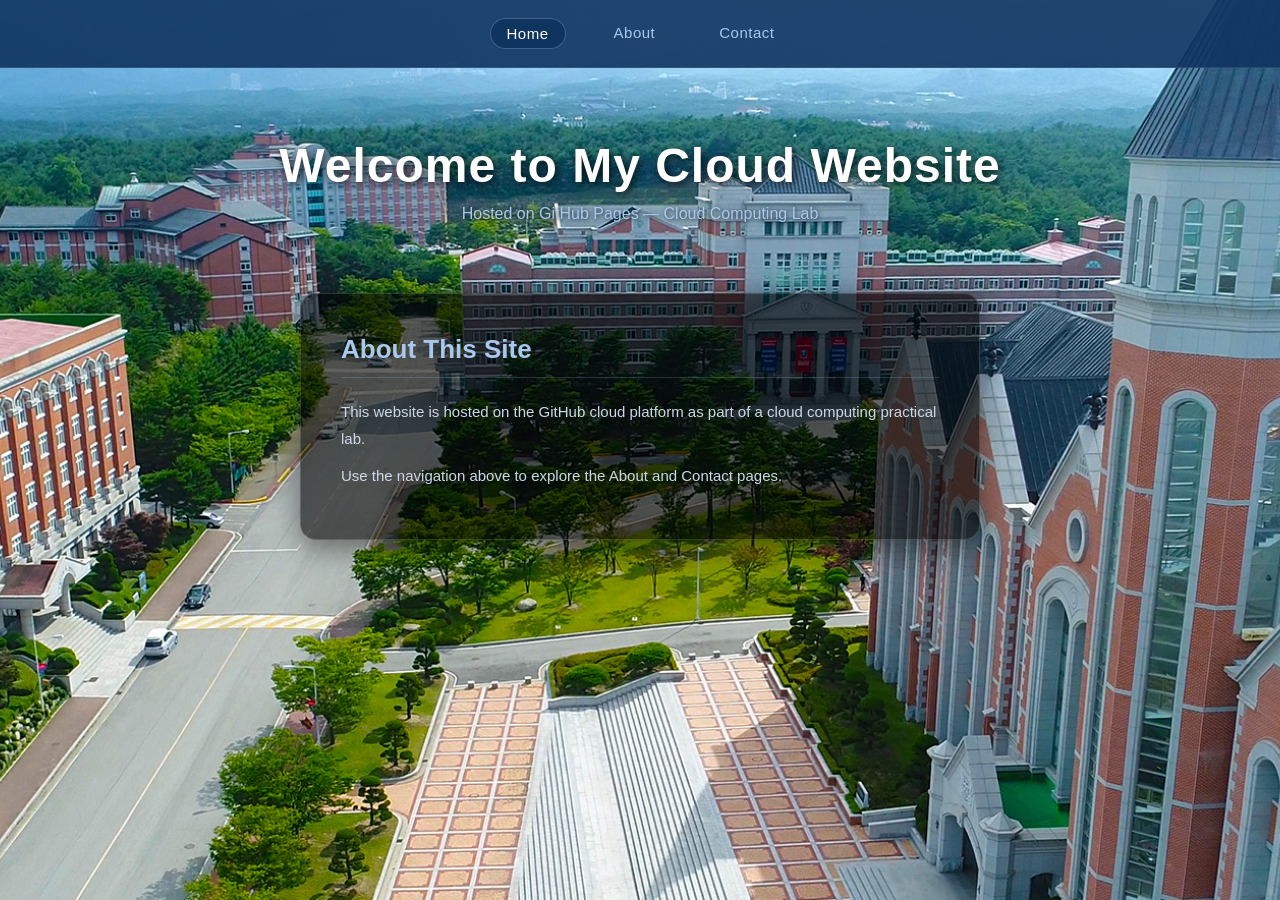
<file: index.html>
<!DOCTYPE html>
<html lang="en">
<head>
  <title>My Cloud Website</title>
  <link rel="stylesheet" href="style.css">
</head>
<body>

  <nav>
    <a href="index.html" class="active">Home</a>
    <a href="about.html">About</a>
    <a href="contact.html">Contact</a>
  </nav>

  <div class="hero">
    <h1>Welcome to My Cloud Website</h1>
    <p>Hosted on GitHub Pages — Cloud Computing Lab</p>
  </div>

  <div class="card">
    <h2>About This Site</h2>
    <p>This website is hosted on the GitHub cloud platform as part of a cloud computing practical lab.</p>
    <p>Use the navigation above to explore the About and Contact pages.</p>
  </div>

</body>
</html>
</file>
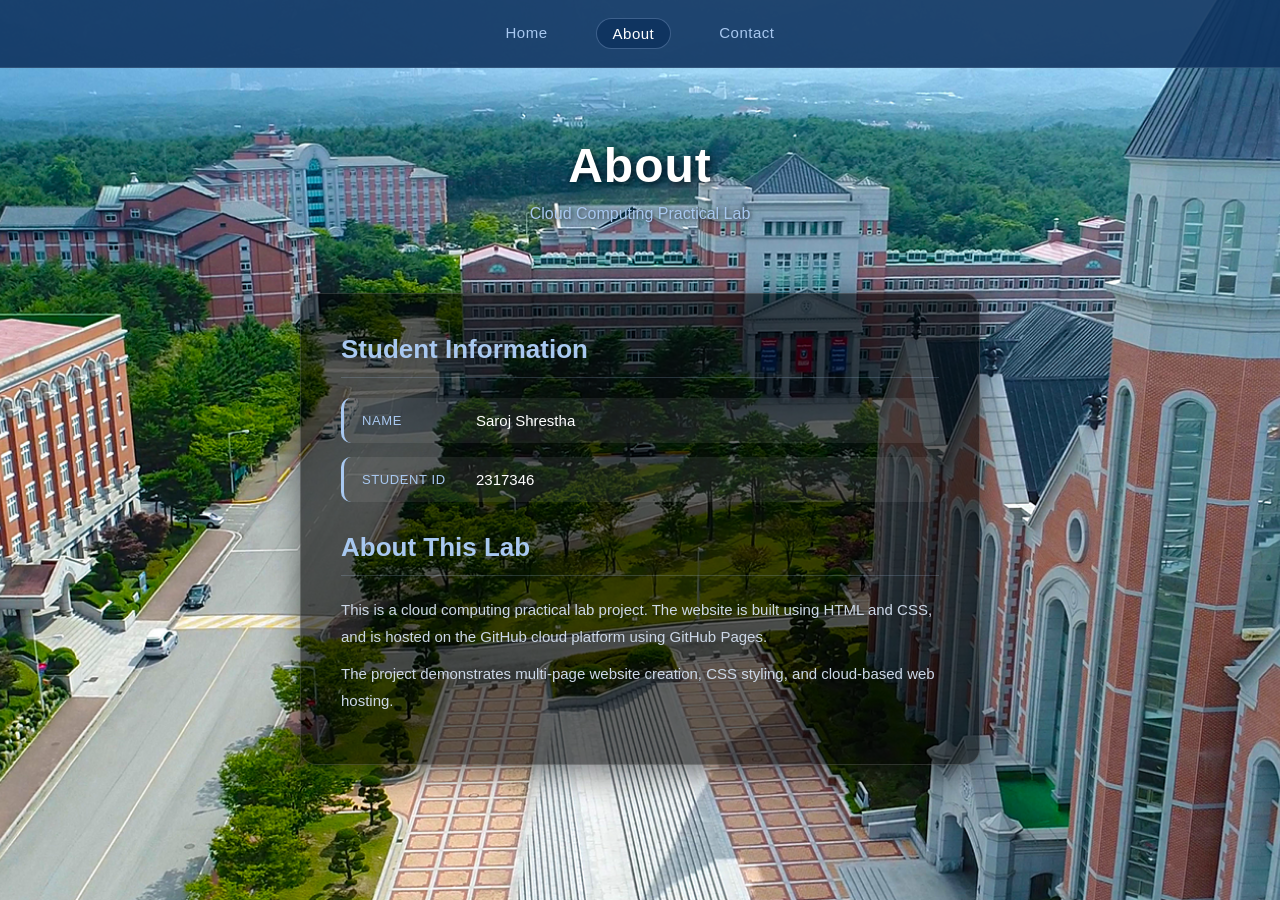
<file: about.html>
<!DOCTYPE html>
<html lang="en">
<head>
  <title>About | My Cloud Website</title>
  <link rel="stylesheet" href="style.css">
</head>
<body>

  <nav>
    <a href="index.html">Home</a>
    <a href="about.html" class="active">About</a>
    <a href="contact.html">Contact</a>
  </nav>

  <div class="hero">
    <h1>About</h1>
    <p>Cloud Computing Practical Lab</p>
  </div>

  <div class="card">
    <h2>Student Information</h2>

    <div class="info-row">
      <span class="label">Name</span>
      <span class="value">Saroj Shrestha</span>
    </div>

    <div class="info-row">
      <span class="label">Student ID</span>
      <span class="value">2317346</span>
    </div>

    <h2 style="margin-top: 30px;">About This Lab</h2>
    <p>This is a cloud computing practical lab project. The website is built using HTML and CSS, and is hosted on the GitHub cloud platform using GitHub Pages.</p>
    <p>The project demonstrates multi-page website creation, CSS styling, and cloud-based web hosting.</p>
  </div>

</body>
</html>
</file>
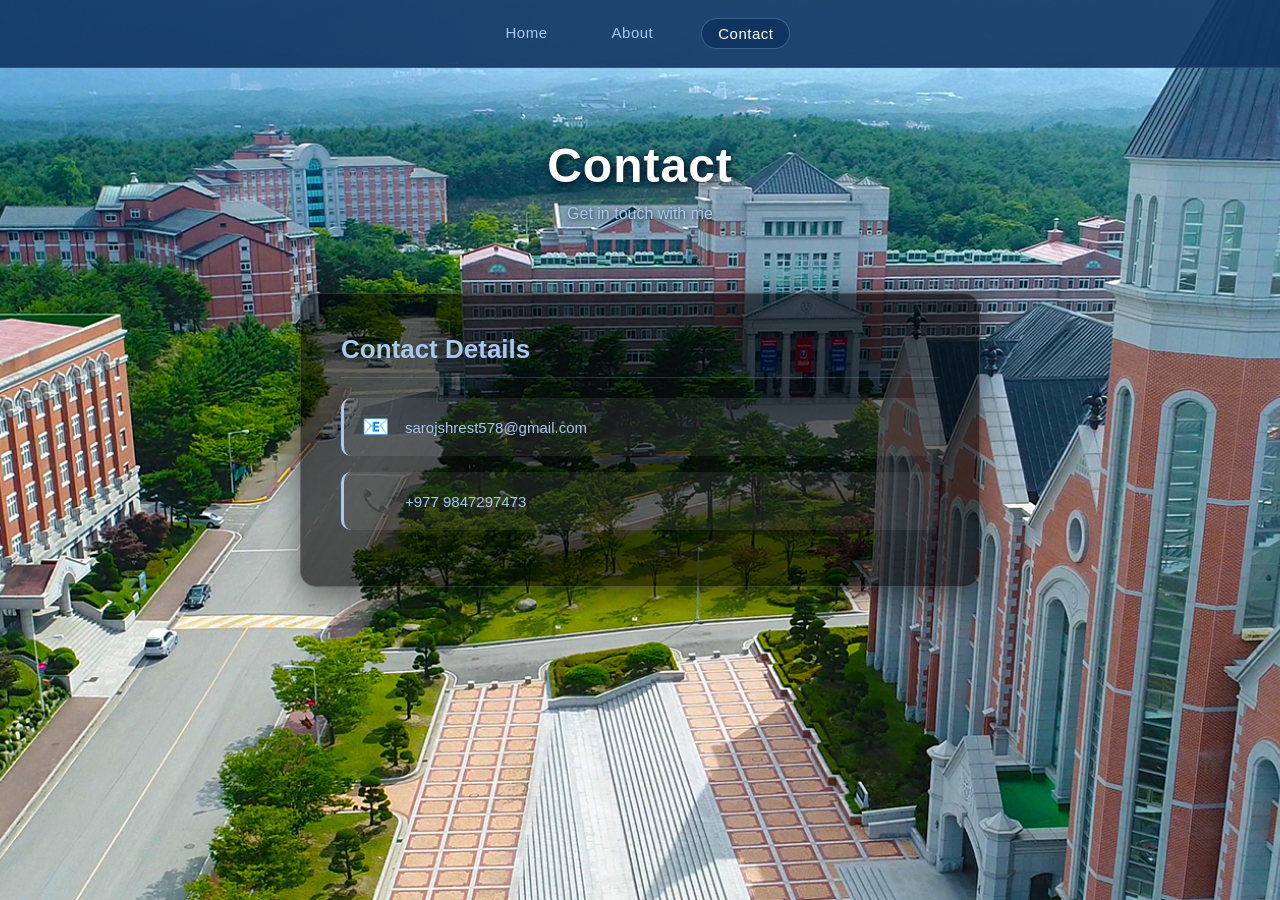
<file: contact.html>
<!DOCTYPE html>
<html lang="en">
<head>
  <title>Contact | My Cloud Website</title>
  <link rel="stylesheet" href="style.css">
</head>
<body>

  <nav>
    <a href="index.html">Home</a>
    <a href="about.html">About</a>
    <a href="contact.html" class="active">Contact</a>
  </nav>

  <div class="hero">
    <h1>Contact</h1>
    <p>Get in touch with me</p>
  </div>

  <div class="card">
    <h2>Contact Details</h2>

    <div class="contact-item">
      <span class="icon">📧</span>
      <a href="mailto:sarojshrest578@gmail.com">sarojshrest578@gmail.com</a>
    </div>

    <div class="contact-item">
      <span class="icon">📞</span>
      <a href="tel:+9779847297473">+977 9847297473</a>
    </div>
  </div>

</body>
</html>
</file>
<file: style.css>
* {
  margin: 0;
  padding: 0;
  box-sizing: border-box;
}

body {
  font-family: Arial, sans-serif;
  min-height: 100vh;
  background-color: #1a1a2e;
  background-image: url('kduu.png');
  background-size: cover;
  background-position: center;
  background-repeat: no-repeat;
  color: #e0e0e0;
}

/* NAV */
nav {
  background: rgba(15, 52, 96, 0.9);
  border-bottom: 1px solid rgba(255, 255, 255, 0.1);
  padding: 18px 40px;
  display: flex;
  gap: 32px;
  justify-content: center;
}

nav a {
  color: #a8c8f0;
  text-decoration: none;
  font-weight: 500;
  font-size: 15px;
  letter-spacing: 0.5px;
  padding: 6px 16px;
  border-radius: 20px;
  transition: all 0.3s ease;
}

nav a:hover {
  background: rgba(168, 200, 240, 0.15);
  color: #ffffff;
}

nav a.active {
  background: #0f3460;
  color: #ffffff;
  border: 1px solid rgba(168, 200, 240, 0.3);
}

/* HERO */
.hero {
  text-align: center;
  padding: 70px 20px 40px;
}

.hero h1 {
  font-size: 48px;
  color: #ffffff;
  letter-spacing: 1px;
  text-shadow: 2px 2px 8px rgba(0,0,0,0.8);
}

.hero p {
  margin-top: 12px;
  color: #a8c8f0;
  font-size: 16px;
  text-shadow: 1px 1px 4px rgba(0,0,0,0.8);
}

/* CARD */
.card {
  background: rgba(0, 0, 0, 0.6);
  border: 1px solid rgba(255, 255, 255, 0.15);
  border-radius: 16px;
  padding: 40px;
  max-width: 680px;
  margin: 30px auto 60px;
  box-shadow: 0 8px 32px rgba(0, 0, 0, 0.5);
}

.card h2 {
  font-size: 26px;
  color: #a8c8f0;
  margin-bottom: 20px;
  border-bottom: 1px solid rgba(168, 200, 240, 0.2);
  padding-bottom: 12px;
}

.card p {
  line-height: 1.8;
  color: #ccd8e8;
  font-size: 15px;
  margin-bottom: 10px;
}

/* INFO ROW */
.info-row {
  display: flex;
  align-items: center;
  gap: 14px;
  margin: 14px 0;
  padding: 14px 18px;
  background: rgba(255, 255, 255, 0.07);
  border-radius: 10px;
  border-left: 3px solid #a8c8f0;
}

.info-row .label {
  font-weight: 500;
  color: #a8c8f0;
  min-width: 100px;
  font-size: 13px;
  text-transform: uppercase;
  letter-spacing: 0.6px;
}

.info-row .value {
  color: #ffffff;
  font-size: 15px;
}

/* CONTACT */
.contact-item {
  display: flex;
  align-items: center;
  gap: 16px;
  margin: 16px 0;
  padding: 16px 18px;
  background: rgba(255, 255, 255, 0.07);
  border-radius: 10px;
  border-left: 3px solid #a8c8f0;
  transition: background 0.2s;
}

.contact-item:hover {
  background: rgba(168, 200, 240, 0.12);
}

.contact-item .icon {
  font-size: 22px;
}

.contact-item a {
  color: #a8c8f0;
  text-decoration: none;
  font-size: 15px;
}

.contact-item a:hover {
  color: #ffffff;
  text-decoration: underline;
}
</file>
